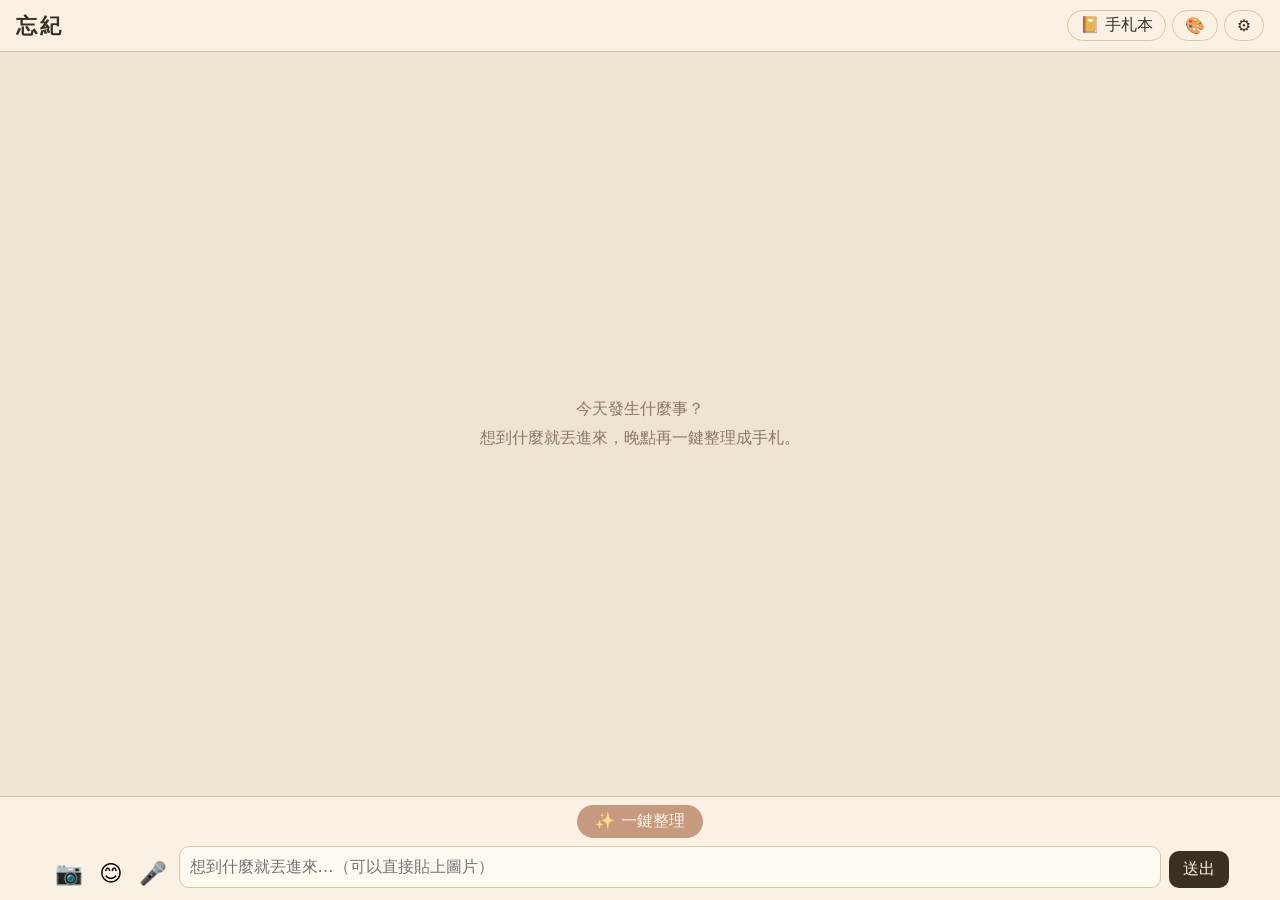
<file: index.html>
<!--
本機跑不要直接開html，在終端機打：
python -m http.server 8000
-->
<!DOCTYPE html>
<html lang="zh-Hant">
<head>
<meta charset="UTF-8">
<meta name="viewport" content="width=device-width, initial-scale=1.0">
<title>忘紀｜隨手忘記也沒關係</title>
<link rel="stylesheet" href="css/themes.css">
<link rel="stylesheet" href="css/base.css">
</head>
<body data-theme="kraft">

<header class="topbar">
  <h1 class="logo"><button id="btnLogo" class="logo-btn" title="回聊天室">忘紀</button></h1>
  <nav>
    <button id="btnToChat" class="nav-btn" hidden>← 回聊天室</button>
    <button id="btnToJournals" class="nav-btn">📔 手札本</button>
    <button id="btnTheme" class="nav-btn" aria-label="切換畫面主題">🎨</button>
    <button id="btnSettings" class="nav-btn" aria-label="設定">⚙️</button>
  </nav>
</header>

<!-- 聊天室畫面 -->
<main id="chatView" class="view">
  <div id="chatList" class="chat-list"></div>

  <div class="composer-wrap">
    <button id="btnGenerate" class="generate-btn">✨ 一鍵整理</button>
    <div id="stickerPanel" class="sticker-panel" hidden></div>
    <div id="voiceStatus" class="voice-status" hidden></div>
    <form id="composer" class="composer">
      <label class="icon-btn" title="上傳照片">
        📷
        <input id="imageInput" type="file" accept="image/*" multiple hidden>
      </label>
      <button type="button" id="btnStickers" class="icon-btn plain" title="貼圖">😊</button>
      <button type="button" id="btnVoice" class="icon-btn plain" title="語音輸入" hidden>🎤</button>
      <textarea id="textInput" rows="1" placeholder="想到什麼就丟進來…（可以直接貼上圖片）"></textarea>
      <button type="submit" class="send-btn">送出</button>
    </form>
  </div>
</main>

<!-- 手札本畫面 -->
<main id="journalView" class="view" hidden>
  <div id="journalList" class="journal-list"></div>
  <article id="journalReader" class="journal-reader" hidden></article>
</main>

<!-- 整理確認框 -->
<dialog id="confirmDlg">
  <p id="confirmText"></p>
  <p class="hint">文字風格（之後在手札頁也能切換）</p>
  <div id="stylePicker" class="style-picker"></div>
  <div class="dlg-actions">
    <button value="cancel" class="ghost">取消</button>
    <button value="all" id="btnConfirmAll" class="ghost">全部合成一篇</button>
    <button value="batch" id="btnConfirmBatch" class="primary">開始整理</button>
  </div>
</dialog>

<!-- 設定框 -->
<dialog id="settingsDlg">
  <h2>設定</h2>
  <!-- 刻意用 type="text" + CSS 遮罩，避免 Chrome 把 Key 當成密碼儲存、之後自動填入舊 Key -->
  <label>Groq API Key
    <input id="keyInput" type="text" class="secret" name="wangji-groq-key" placeholder="gsk_..."
           autocomplete="off" spellcheck="false" data-lpignore="true" data-1p-ignore>
  </label>
  <p id="keyStatus" class="hint"></p>
  <p class="hint">Key 只存在你這台裝置的瀏覽器裡，不會上傳到 GitHub 或任何地方。</p>
  <div class="dev-tools">
    <p class="hint">聊天室背景</p>
    <label class="file-btn ghost">選擇圖片<input id="bgInput" type="file" accept="image/*" hidden></label>
    <button type="button" id="btnBgRemove" class="ghost">移除背景</button>
  </div>
  <div class="dev-tools">
    <p class="hint">備份（包含所有紀錄、照片、貼圖、手札和回顧；不包含 API Key）</p>
    <button type="button" id="btnExportBackup" class="ghost">匯出備份</button>
    <label class="file-btn ghost">從備份還原<input id="backupInput" type="file" accept=".json,application/json" hidden></label>
  </div>
  <div id="folderSync" class="dev-tools">
    <p class="hint">本機資料夾（自動把原始紀錄存到 raw/、整理後的手札存到 journals/）</p>
    <p id="folderStatus" class="hint"></p>
    <button type="button" id="btnLinkFolder" class="ghost">連結資料夾</button>
    <button type="button" id="btnResync" class="ghost">重新同步全部</button>
  </div>
  <div class="dev-tools">
    <p class="hint">測試工具</p>
    <button type="button" id="btnSample" class="ghost">載入測試資料（4 天份）</button>
    <button type="button" id="btnClearAll" class="ghost danger">清除所有紀錄與手札</button>
    <button type="button" id="btnAiLog" class="ghost">AI 品質紀錄</button>
  </div>
  <div class="dlg-actions">
    <button type="button" id="btnTestKey" class="ghost">測試連線</button>
    <button value="cancel" class="ghost">取消</button>
    <button value="save" class="primary">儲存</button>
  </div>
</dialog>

<!-- AI 品質紀錄 -->
<dialog id="logDlg" class="log-dlg">
  <h2>AI 品質紀錄</h2>
  <div id="logBody"></div>
  <div class="dlg-actions">
    <button type="button" id="btnLogClear" class="ghost danger">清除紀錄</button>
    <button type="button" id="btnLogCSV" class="ghost">匯出 CSV</button>
    <button value="close" class="primary">關閉</button>
  </div>
</dialog>

<!-- 主題選單 -->
<dialog id="themeDlg">
  <h2>畫面主題</h2>
  <div id="themeGrid" class="theme-grid"></div>
  <div class="dlg-actions">
    <button value="close" class="primary">完成</button>
  </div>
</dialog>

<div id="toast" class="toast" hidden></div>

<script src="js/db.js"></script>
<script src="js/prompts.js"></script>
<script src="js/stickers.js"></script>
<script src="js/generate.js"></script>
<script src="js/render.js"></script>
<script src="js/sample.js"></script>
<script src="js/sync.js"></script>
<script src="js/app.js"></script>
</body>
</html>
</file>
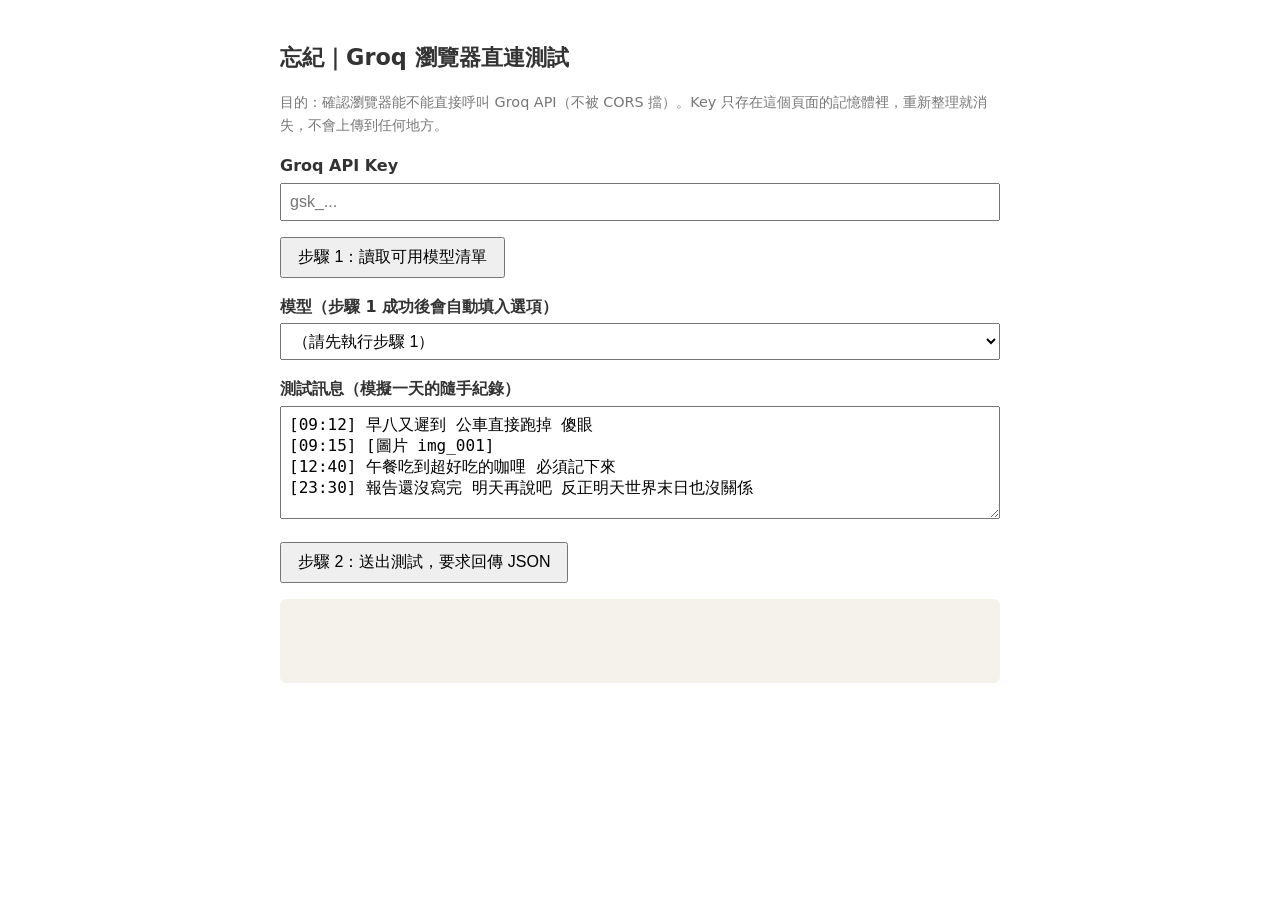
<file: test/groq-test.html>
<!DOCTYPE html>
<html lang="zh-Hant">
<head>
<meta charset="UTF-8">
<meta name="viewport" content="width=device-width, initial-scale=1.0">
<title>忘紀｜Groq 瀏覽器直連測試</title>
<style>
  body { font-family: system-ui, "Noto Sans TC", sans-serif; max-width: 720px; margin: 40px auto; padding: 0 16px; line-height: 1.6; color: #333; }
  h1 { font-size: 1.4rem; }
  label { display: block; margin-top: 16px; font-weight: 600; }
  input, select, textarea { width: 100%; padding: 8px; font-size: 1rem; box-sizing: border-box; margin-top: 4px; }
  button { margin-top: 16px; margin-right: 8px; padding: 8px 16px; font-size: 1rem; cursor: pointer; }
  pre { background: #f5f2ec; padding: 12px; white-space: pre-wrap; word-break: break-all; border-radius: 6px; min-height: 60px; }
  .ok { color: #2e7d32; font-weight: 600; }
  .fail { color: #c62828; font-weight: 600; }
  .hint { font-size: 0.9rem; color: #777; }
</style>
</head>
<body>
<h1>忘紀｜Groq 瀏覽器直連測試</h1>
<p class="hint">目的：確認瀏覽器能不能直接呼叫 Groq API（不被 CORS 擋）。Key 只存在這個頁面的記憶體裡，重新整理就消失，不會上傳到任何地方。</p>

<label>Groq API Key
  <input id="key" type="text" placeholder="gsk_..." autocomplete="off" spellcheck="false" data-lpignore="true" style="-webkit-text-security: disc;">
</label>

<button id="btnModels">步驟 1：讀取可用模型清單</button>
<label>模型（步驟 1 成功後會自動填入選項）
  <select id="model"><option value="">（請先執行步驟 1）</option></select>
</label>

<label>測試訊息（模擬一天的隨手紀錄）
  <textarea id="input" rows="5">[09:12] 早八又遲到 公車直接跑掉 傻眼
[09:15] [圖片 img_001]
[12:40] 午餐吃到超好吃的咖哩 必須記下來
[23:30] 報告還沒寫完 明天再說吧 反正明天世界末日也沒關係</textarea>
</label>

<button id="btnChat">步驟 2：送出測試，要求回傳 JSON</button>

<p id="status"></p>
<pre id="out"></pre>

<script>
const $ = (id) => document.getElementById(id);
const BASE = "https://api.groq.com/openai/v1";

function show(ok, msg, data) {
  $("status").className = ok ? "ok" : "fail";
  $("status").textContent = msg;
  $("out").textContent = typeof data === "string" ? data : JSON.stringify(data, null, 2);
}

async function call(path, options = {}) {
  const key = $("key").value.trim();
  if (!key) throw new Error("請先貼上 API Key");
  const res = await fetch(BASE + path, {
    ...options,
    headers: { "Authorization": "Bearer " + key, "Content-Type": "application/json" },
  });
  const body = await res.json().catch(() => ({}));
  if (!res.ok) throw new Error(`HTTP ${res.status}：${JSON.stringify(body)}`);
  return body;
}

$("btnModels").onclick = async () => {
  try {
    const data = await call("/models");
    const ids = data.data.map(m => m.id).sort();
    $("model").innerHTML = ids.map(id => `<option>${id}</option>`).join("");
    show(true, `✅ 連線成功，瀏覽器可以直接呼叫 Groq（共 ${ids.length} 個模型）`, ids);
  } catch (e) {
    const cors = e instanceof TypeError;
    show(false, cors ? "❌ 請求被擋（很可能是 CORS），純前端方案不可行" : "❌ 有回應但出錯（Key 錯誤或其他問題）", String(e));
  }
};

$("btnChat").onclick = async () => {
  const model = $("model").value;
  if (!model) return show(false, "請先執行步驟 1 選擇模型", "");
  show(true, "⏳ 生成中…", "");
  try {
    const data = await call("/chat/completions", {
      method: "POST",
      body: JSON.stringify({
        model,
        temperature: 0.7,
        response_format: { type: "json_object" },
        messages: [
          { role: "system", content: "你是日記整理助手。把使用者的隨手紀錄整理成 JSON：{\"title\": string, \"sections\": [{\"section_title\": string, \"refined_text\": string, \"matched_images\": string[]}]}。保留使用者口吻，不要寫成官方文章。只輸出 JSON。" },
          { role: "user", content: $("input").value },
        ],
      }),
    });
    const text = data.choices[0].message.content;
    try {
      show(true, "✅ 生成成功，且回傳內容可以解析成 JSON", JSON.parse(text));
    } catch {
      show(false, "⚠️ 生成成功，但回傳內容不是合法 JSON（之後靠驗證＋重試處理）", text);
    }
  } catch (e) {
    show(false, "❌ 生成失敗", String(e));
  }
};
</script>
</body>
</html>
</file>
<file: css/themes.css>
/* 畫面主題：只定義 CSS 變數，用 data-theme 切換。
   選擇器不限定 body，主題選單裡的色票小方塊也能套用同一組變數。 */

/* 牛皮紙復古風 */
[data-theme="kraft"] {
  --bg: #efe4cf;
  --paper: #f9f2e4;
  --ink: #3b2f24;
  --muted: #8a7a66;
  --accent: #a0522d;
  --accent-ink: #fff8ee;
  --bubble: #fffaf0;
  --bubble-border: #dccbaa;
  --line: #d8c7a6;
  --photo-frame: #ffffff;
  --font-journal: "Noto Serif TC", "PMingLiU", "Songti TC", serif;
}

/* 深夜黑金 */
[data-theme="noir"] {
  --bg: #13110e;
  --paper: #1e1b16;
  --ink: #ece0c4;
  --muted: #9a8c6e;
  --accent: #c9a227;
  --accent-ink: #13110e;
  --bubble: #29251e;
  --bubble-border: #4a4130;
  --line: #3a3326;
  --photo-frame: #3a3326;
  --font-journal: "Noto Serif TC", "PMingLiU", "Songti TC", serif;
}

/* 簡約日系北歐 */
[data-theme="nordic"] {
  --bg: #f3f3ef;
  --paper: #ffffff;
  --ink: #2f3437;
  --muted: #8c9196;
  --accent: #6f8f7f;
  --accent-ink: #ffffff;
  --bubble: #ffffff;
  --bubble-border: #e0e0da;
  --line: #e4e4de;
  --photo-frame: #ffffff;
  --font-journal: "Noto Sans TC", "Microsoft JhengHei", system-ui, sans-serif;
}

/* 櫻花手帳 */
[data-theme="sakura"] {
  --bg: #f8e8ec;
  --paper: #fff7f9;
  --ink: #5a3d46;
  --muted: #a5858f;
  --accent: #d4849a;
  --accent-ink: #ffffff;
  --bubble: #ffffff;
  --bubble-border: #f0cdd6;
  --line: #efd2d9;
  --photo-frame: #ffffff;
  --font-journal: "Noto Sans TC", "Microsoft JhengHei", system-ui, sans-serif;
}

/* 墨綠書房 */
[data-theme="forest"] {
  --bg: #1d2822;
  --paper: #25322b;
  --ink: #e3e7da;
  --muted: #92a294;
  --accent: #c8b27a;
  --accent-ink: #1d2822;
  --bubble: #2d3c34;
  --bubble-border: #3f5147;
  --line: #3a4a41;
  --photo-frame: #e3e7da;
  --font-journal: "Noto Serif TC", "PMingLiU", "Songti TC", serif;
}

/* 海鹽藍 */
[data-theme="ocean"] {
  --bg: #e4eff3;
  --paper: #f7fbfc;
  --ink: #23404c;
  --muted: #7b97a2;
  --accent: #3d8cab;
  --accent-ink: #ffffff;
  --bubble: #ffffff;
  --bubble-border: #cde0e7;
  --line: #d2e2e8;
  --photo-frame: #ffffff;
  --font-journal: "Noto Sans TC", "Microsoft JhengHei", system-ui, sans-serif;
}
</file>
<file: css/base.css>
* { box-sizing: border-box; }

/* hidden 屬性一律優先，避免被 display:flex 之類的規則蓋掉（畫面被切半的 bug 就是這個） */
[hidden] { display: none !important; }

html, body { height: 100%; margin: 0; }

body {
  background: var(--bg);
  color: var(--ink);
  font-family: system-ui, "Noto Sans TC", "Microsoft JhengHei", sans-serif;
  display: flex;
  flex-direction: column;
}

button { font: inherit; cursor: pointer; }
button:disabled { cursor: not-allowed; opacity: 0.55; }

/* ---------- 頂部列 ---------- */
.topbar {
  display: flex;
  align-items: center;
  justify-content: space-between;
  padding: 10px 16px;
  border-bottom: 1px solid var(--line);
  background: var(--paper);
}
.logo { margin: 0; font-size: 1.3rem; font-family: var(--font-journal); letter-spacing: 0.15em; }
.logo-btn { border: none; background: transparent; color: inherit; font: inherit; letter-spacing: inherit; padding: 0; cursor: pointer; }
.logo-btn:hover { color: var(--accent); }
.topbar nav { display: flex; gap: 6px; }
.nav-btn {
  background: transparent;
  border: 1px solid var(--line);
  border-radius: 999px;
  padding: 4px 12px;
  color: var(--ink);
}

/* ---------- 畫面容器 ---------- */
.view {
  flex: 1;
  min-height: 0;
  width: 100%;
  display: flex;
  flex-direction: column;
}
.view[hidden] { display: none; }

/* ---------- 聊天室 ---------- */
/* 聊天室跟著視窗寬度伸縮；寬螢幕兩側多留一點邊 */
.chat-list {
  flex: 1;
  overflow-y: auto;
  padding: 16px max(16px, 4vw);
  display: flex;
  flex-direction: column;
  gap: 10px;
}
/* 自訂聊天室背景：圖片固定不跟著捲動，文字加底色保持看得清楚 */
.chat-list.has-bg { background-size: cover; background-position: center; }
.chat-list.has-bg .date-sep,
.chat-list.has-bg .msg-meta,
.chat-list.has-bg .empty-hint {
  background: color-mix(in srgb, var(--paper) 85%, transparent);
  border-radius: 999px;
  padding: 1px 8px;
}
.chat-list.has-bg .empty-hint { border-radius: 12px; padding: 12px 18px; }
.file-btn { display: inline-block; cursor: pointer; border-radius: 8px; padding: 6px 12px; font-weight: normal !important; }

.empty-hint { margin: auto; text-align: center; color: var(--muted); line-height: 1.8; }

.date-sep {
  align-self: center;
  font-size: 0.8rem;
  color: var(--muted);
  padding: 2px 10px;
  border: 1px solid var(--line);
  border-radius: 999px;
  margin: 6px 0;
}

.msg {
  align-self: flex-end;
  max-width: min(78%, 640px);
  display: flex;
  flex-direction: column;
  align-items: flex-end;
  gap: 2px;
}
.bubble {
  background: var(--bubble);
  border: 1px solid var(--bubble-border);
  border-radius: 14px 14px 4px 14px;
  padding: 8px 12px;
  line-height: 1.6;
  white-space: pre-wrap;
  word-break: break-word;
}
.msg img {
  max-width: min(100%, 420px);
  max-height: 260px;
  border-radius: 10px;
  border: 1px solid var(--bubble-border);
  display: block;
}
.msg-meta { font-size: 0.72rem; color: var(--muted); }
.msg.processing { opacity: 0.5; }
.msg.selectable { cursor: pointer; }
.msg.selected .bubble,
.msg.selected img { outline: 2px solid var(--accent); outline-offset: 2px; }
.msg-actions { display: flex; gap: 6px; margin-top: 4px; }
.msg-actions button {
  border: 1px solid var(--line);
  background: var(--paper);
  color: var(--ink);
  border-radius: 999px;
  padding: 2px 12px;
  font-size: 0.82rem;
}
.msg-actions .del { color: #c0392b; border-color: #e3b5ae; }
.msg-actions .save { background: var(--accent); color: var(--accent-ink); border-color: var(--accent); }
.edit-box { display: flex; flex-direction: column; align-items: flex-end; width: min(480px, 70vw); }
.edit-box textarea {
  width: 100%;
  padding: 8px 10px;
  border: 2px solid var(--accent);
  border-radius: 12px;
  background: var(--bubble);
  color: var(--ink);
  font: inherit;
  line-height: 1.6;
  resize: vertical;
}
.tag {
  background: var(--accent);
  color: var(--accent-ink);
  border-radius: 4px;
  padding: 0 4px;
  margin-left: 4px;
}

.chat-journal {
  align-self: center;
  max-width: 90%;
  background: var(--paper);
  border: 1px dashed var(--accent);
  border-radius: 10px;
  padding: 8px 16px;
  color: var(--ink);
  font-family: var(--font-journal);
  line-height: 1.6;
  text-align: center;
}
.chat-journal span { display: block; font-size: 0.78rem; color: var(--muted); font-family: system-ui, sans-serif; }

/* ---------- 貼圖 ---------- */
/* 白色描邊＋陰影，看起來像一張貼紙（emoji 和透明背景圖片都適用） */
.chat-sticker,
.page-sticker,
.stk-face {
  filter: drop-shadow(2px 0 0 #fff) drop-shadow(-2px 0 0 #fff) drop-shadow(0 2px 0 #fff) drop-shadow(0 -2px 0 #fff)
    drop-shadow(0 3px 4px rgba(0, 0, 0, 0.25));
}
.chat-sticker { font-size: 64px; line-height: 1; }
.chat-sticker img { max-width: 120px; max-height: 120px; border: none; border-radius: 0; }
.msg.selected .chat-sticker { outline: 2px solid var(--accent); outline-offset: 4px; border-radius: 8px; }

.sticker-panel {
  display: flex;
  flex-direction: column;
  border: 1px solid var(--line);
  border-radius: 12px;
  background: var(--bubble);
  overflow: hidden;
}
.stk-tabs { display: flex; gap: 2px; padding: 4px 6px; border-bottom: 1px solid var(--line); overflow-x: auto; }
.stk-tab {
  border: none;
  background: transparent;
  font-size: 1.25rem;
  padding: 4px 8px;
  border-radius: 8px;
  opacity: 0.55;
}
.stk-tab.active { opacity: 1; background: var(--paper); box-shadow: inset 0 -2px 0 var(--accent); }
.stk-grid {
  display: grid;
  grid-template-columns: repeat(auto-fill, minmax(46px, 1fr));
  gap: 2px;
  max-height: 210px;
  overflow-y: auto;
  padding: 6px;
}
.stk {
  position: relative;
  display: flex;
  align-items: center;
  justify-content: center;
  border: none;
  background: transparent;
  border-radius: 10px;
  padding: 4px;
  cursor: pointer;
}
.stk:hover { background: var(--paper); transform: scale(1.12); }
.stk-face { font-size: 30px; line-height: 1; height: 38px; display: flex; align-items: center; }
.stk-face img { max-width: 40px; max-height: 38px; }
.stk-grid .stk-face { filter: none; } /* 面板裡就像鍵盤，不加貼紙描邊，捲動比較順 */
.stk-add .stk-face { color: var(--muted); }
.stk-empty { grid-column: 1 / -1; margin: 18px 0; text-align: center; color: var(--muted); font-size: 0.85rem; }
.stk-del {
  position: absolute;
  top: 0;
  right: 0;
  width: 18px;
  height: 18px;
  line-height: 18px;
  border-radius: 50%;
  background: var(--ink);
  color: var(--paper);
  font-size: 12px;
  text-align: center;
}
.icon-btn.plain { border: none; background: transparent; }
#btnVoice.recording { background: #e74c3c; color: #fff; border-radius: 50%; animation: pulse 1.2s ease-in-out infinite; }
@keyframes pulse { 50% { box-shadow: 0 0 0 6px rgba(231, 76, 60, 0.25); } }
@media (prefers-reduced-motion: reduce) { #btnVoice.recording { animation: none; } }
.voice-status { align-self: center; font-size: 0.85rem; color: var(--muted); background: var(--bubble); border: 1px solid var(--line); border-radius: 999px; padding: 3px 14px; max-width: 100%; overflow: hidden; text-overflow: ellipsis; white-space: nowrap; }
/* 拖曳圖片進聊天室時的提示框 */
#chatView.dropping .chat-list { outline: 3px dashed var(--accent); outline-offset: -10px; }

/* ---------- 輸入區 ---------- */
.composer-wrap {
  padding: 8px max(12px, 4vw) 12px;
  border-top: 1px solid var(--line);
  background: var(--paper);
  display: flex;
  flex-direction: column;
  gap: 8px;
}
.generate-btn {
  align-self: center;
  background: var(--accent);
  color: var(--accent-ink);
  border: none;
  border-radius: 999px;
  padding: 6px 18px;
}
.composer { display: flex; align-items: flex-end; gap: 8px; }
.icon-btn {
  font-size: 1.4rem;
  cursor: pointer;
  padding: 4px;
  line-height: 1;
}
.composer textarea {
  flex: 1;
  resize: none;
  max-height: 140px;
  padding: 8px 10px;
  border: 1px solid var(--line);
  border-radius: 10px;
  background: var(--bubble);
  color: var(--ink);
  font: inherit;
  line-height: 1.5;
}
.send-btn {
  background: var(--ink);
  color: var(--paper);
  border: none;
  border-radius: 10px;
  padding: 8px 14px;
}

/* ---------- 手札本列表 ---------- */
/* 手札本：背景和捲軸跟著視窗，內容最寬約 900px 置中（一行太長不好讀） */
.journal-list {
  padding: 16px max(16px, calc((100% - 900px) / 2));
  display: flex;
  flex-direction: column;
  gap: 10px;
  overflow-y: auto;
}
.journal-card {
  text-align: left;
  background: var(--paper);
  border: 1px solid var(--line);
  border-radius: 10px;
  padding: 12px 16px;
  color: var(--ink);
}
.journal-card strong { display: block; font-family: var(--font-journal); font-size: 1.08rem; margin-bottom: 2px; }
.journal-card span { font-size: 0.82rem; color: var(--muted); }

/* ---------- 手札閱讀 ---------- */
.journal-reader {
  overflow-y: auto;
  padding: 24px max(20px, calc((100% - 900px) / 2)) 48px;
  font-family: var(--font-journal);
}
.journal-reader[hidden] { display: none; }
.reader-back {
  font-family: system-ui, sans-serif;
  background: transparent;
  border: none;
  color: var(--muted);
  padding: 0;
  margin-bottom: 12px;
}
.reader-title { font-size: 1.7rem; margin: 0; line-height: 1.4; letter-spacing: 0.05em; }
.reader-summary { font-size: 1.1rem; margin: 4px 0 2px; }
.reader-range { color: var(--muted); font-size: 0.85rem; margin: 0 0 20px; font-family: system-ui, sans-serif; }

/* 極簡備忘錄 */
.memo {
  background: var(--paper);
  border: 1px solid var(--line);
  border-radius: 6px;
  padding: 20px 24px;
}
.memo-block + .memo-block { margin-top: 16px; padding-top: 16px; border-top: 1px dashed var(--line); }
.memo-block h3 { margin: 0 0 6px; font-size: 1.05rem; }
.memo-block ul { margin: 0; padding-left: 1.2em; line-height: 1.9; }
.memo-block p { margin: 0; line-height: 1.9; white-space: pre-wrap; }
.memo-gallery {
  margin-top: 18px;
  display: grid;
  grid-template-columns: repeat(auto-fill, minmax(120px, 1fr));
  gap: 10px;
}
.memo-gallery img {
  width: 100%;
  aspect-ratio: 1;
  object-fit: cover;
  border-radius: 4px;
  border: 4px solid var(--photo-frame);
  box-shadow: 0 2px 5px rgba(0, 0, 0, 0.15);
}

/* ---------- 手札本首頁 ---------- */
.home-tabs { display: flex; gap: 6px; margin-bottom: 4px; }
.home-tab {
  flex: 1;
  border: 1px solid var(--line);
  background: var(--paper);
  color: var(--ink);
  border-radius: 10px;
  padding: 8px 0;
}
.home-tab.active { background: var(--accent); color: var(--accent-ink); border-color: var(--accent); }
.home-panel { display: flex; flex-direction: column; gap: 10px; }
.month-nav { display: flex; align-items: center; justify-content: center; gap: 16px; font-family: var(--font-journal); font-size: 1.1rem; }
.month-nav button {
  border: 1px solid var(--line);
  background: var(--paper);
  color: var(--ink);
  border-radius: 50%;
  width: 34px;
  height: 34px;
  font-size: 1.1rem;
}

/* 月曆 */
.calendar { display: grid; grid-template-columns: repeat(7, 1fr); gap: 4px; }
.cal-week { text-align: center; font-size: 0.8rem; color: var(--muted); padding: 2px 0; }
.cal-day {
  position: relative;
  aspect-ratio: 1;
  border-radius: 8px;
  border: 1px solid transparent;
  background: transparent;
  color: var(--muted);
  display: flex;
  flex-direction: column;
  align-items: center;
  justify-content: flex-start;
  padding: 4px 0 0;
  font: inherit;
}
.cal-day.has { background: var(--paper); border-color: var(--line); color: var(--ink); cursor: pointer; }
.cal-day.has:hover { border-color: var(--accent); }
.cal-day.today .cal-num { background: var(--accent); color: var(--accent-ink); border-radius: 999px; padding: 0 6px; }
.cal-day.picked { border-color: var(--accent); box-shadow: 0 0 0 1px var(--accent); }
.cal-num { font-size: 0.8rem; line-height: 1.5; }
.cal-mood { font-size: clamp(18px, 4vw, 28px); line-height: 1.2; margin-top: auto; margin-bottom: auto; }
.cal-count {
  position: absolute;
  top: 3px;
  right: 4px;
  font-size: 0.65rem;
  background: var(--ink);
  color: var(--paper);
  border-radius: 999px;
  padding: 0 5px;
}
.cal-hint { text-align: center; margin: 0; }
.cal-picked { display: flex; flex-direction: column; gap: 8px; }

/* 列表卡片上的心情、搜尋 */
.card-mood { float: right; font-size: 1.6rem; line-height: 1; margin-left: 8px; }
.search-input {
  width: 100%;
  padding: 10px 14px;
  border: 1px solid var(--line);
  border-radius: 999px;
  background: var(--paper);
  color: var(--ink);
  font: inherit;
}
#searchResults { display: flex; flex-direction: column; gap: 10px; }
.snippet { display: block; margin: 4px 0 2px; color: var(--ink) !important; font-size: 0.9rem !important; }
mark { background: color-mix(in srgb, var(--accent) 35%, transparent); color: inherit; border-radius: 3px; padding: 0 2px; }

/* 心情統計 */
.mood-stats { display: grid; grid-template-columns: 1fr 1fr; gap: 10px; }
.mood-hero { background: var(--paper); border: 1px solid var(--line); border-radius: 10px; padding: 12px 16px; display: flex; flex-direction: column; }
.mood-hero b { font-size: 2rem; font-family: var(--font-journal); line-height: 1.2; }
.mood-hero span { color: var(--muted); font-size: 0.85rem; }
.mood-chart { width: 100%; height: auto; background: var(--paper); border: 1px solid var(--line); border-radius: 10px; }
.mood-grid { stroke: var(--line); stroke-width: 1; }
.mood-base { stroke: var(--muted); stroke-width: 1; }
.mood-axis { fill: var(--muted); font-size: 12px; }
.mood-fill { fill: var(--accent); }
.mood-hit { fill: transparent; }
.mood-bar:hover .mood-fill { opacity: 0.75; }
.mood-bar:hover .mood-hit { fill: color-mix(in srgb, var(--accent) 10%, transparent); }
.mood-tags { display: flex; flex-wrap: wrap; gap: 6px; }
.mood-tag { background: var(--paper); border: 1px solid var(--line); border-radius: 999px; padding: 4px 12px; font-size: 0.9rem; }
.mood-tag b { margin-left: 6px; color: var(--muted); font-weight: normal; }
.fill-mood { border-radius: 8px; padding: 8px 14px; align-self: flex-start; }

/* AI 品質紀錄 */
dialog.log-dlg { width: min(94vw, 720px); max-height: 88vh; }
.log-stats { display: grid; grid-template-columns: repeat(auto-fit, minmax(130px, 1fr)); gap: 8px; margin-bottom: 6px; }
.log-stats .mood-hero b { font-size: 1.5rem; }
.log-table { width: 100%; border-collapse: collapse; font-size: 0.82rem; margin-bottom: 8px; }
.log-table th, .log-table td { text-align: left; padding: 5px 6px; border-bottom: 1px solid var(--line); vertical-align: top; }
.log-table th { color: var(--muted); font-weight: 600; }
.log-fail { color: #c0392b; }

/* 月回顧 */
.review-card { background: var(--paper); border: 1px solid var(--line); border-radius: 10px; padding: 16px 18px; font-family: var(--font-journal); }
.review-head { display: flex; justify-content: space-between; align-items: center; gap: 8px; }
.review-head h3 { margin: 0; font-size: 1.1rem; }
.review-head button { border-radius: 8px; padding: 4px 12px; font-family: system-ui, sans-serif; font-size: 0.85rem; }
.review-title { font-size: 1.15rem; margin: 12px 0 6px; }
.review-card > p:not(.hint):not(.review-title) { line-height: 1.9; margin: 0 0 8px; white-space: pre-wrap; }
.review-cols { display: grid; grid-template-columns: 1fr 1fr; gap: 14px; margin: 10px 0; }
.review-cols h4 { margin: 0 0 4px; font-size: 0.95rem; }
.review-cols ul { margin: 0; padding-left: 1.1em; line-height: 1.8; }
.review-day {
  border: 1px solid var(--line);
  background: var(--bubble);
  color: var(--muted);
  border-radius: 999px;
  padding: 0 8px;
  margin-right: 6px;
  font-size: 0.78rem;
  font-family: system-ui, sans-serif;
}
.review-best { margin: 4px 0; }

/* 匯出圖片：畫面外排版，給 html2canvas 截圖 */
.export-holder { position: absolute; left: -10000px; top: 0; width: 760px; }
.export-page { background: var(--bg); color: var(--ink); overflow: visible; padding: 36px 32px 28px; }
.export-foot { text-align: center; color: var(--muted); margin: 24px 0 0; font-size: 0.85rem; letter-spacing: 0.2em; }

/* 手札列表的日期分組標題 */
.day-head { margin: 10px 0 0; font-family: var(--font-journal); font-size: 1.05rem; color: var(--muted); }
.day-head:first-child { margin-top: 0; }

/* 一整篇的文章版面 */
.article {
  background: var(--paper);
  border: 1px solid var(--line);
  border-radius: 6px;
  padding: 24px 26px;
}
.article p { margin: 0 0 1.1em; line-height: 2; white-space: pre-wrap; word-break: break-word; }
.article p:last-of-type { margin-bottom: 0; }
/* 每段自成一個區塊（flow-root），照片只在自己這段裡排，避免文字被左右兩張照片夾成窄直排 */
.para { display: flow-root; }
.para + .para { margin-top: 1.1em; }
.para p { margin: 0; }
.para-img { width: 42%; margin: 4px 0 12px; }
.para-img.right { float: right; clear: right; margin-left: 20px; }
.para-img.left { float: left; clear: left; margin-right: 20px; }
/* 大圖橫幅：整排寬，放在文字上方 */
.para-hero { margin: 0 0 14px; }
.para-hero img { width: 100%; max-height: 460px; object-fit: cover; display: block; border-radius: 4px; border: 6px solid var(--photo-frame); box-shadow: 0 2px 6px rgba(0, 0, 0, 0.15); }
/* 兩張並排／拼貼：放在文字上方的格子 */
.para-grid { display: grid; gap: 10px; margin: 0 0 14px; }
.para-grid figure { margin: 0; }
.para-grid img { width: 100%; height: 100%; object-fit: cover; display: block; border-radius: 4px; border: 5px solid var(--photo-frame); box-shadow: 0 2px 6px rgba(0, 0, 0, 0.15); }
.para-grid.pair { grid-template-columns: 1fr 1fr; grid-auto-rows: 220px; }
.para-grid.collage { grid-template-columns: 2fr 1fr; grid-auto-rows: 150px; }
.para-grid.collage figure:first-child { grid-column: span 1; grid-row: span 2; }
/* 拍立得：小張、斜放、底部白邊較寬 */
.para-polaroid { width: 28%; margin: 4px 0 14px; background: #fff; padding: 8px 8px 26px; box-shadow: 0 3px 8px rgba(0, 0, 0, 0.18); transform: rotate(var(--rot, 3deg)); }
/* 正方形裁切，像真的拍立得；直式照片也不會拉得太長 */
.para-polaroid img { width: 100%; aspect-ratio: 1; object-fit: cover; display: block; }
.para-polaroid.right { float: right; clear: right; margin-left: 22px; }
.para-polaroid.left { float: left; clear: left; margin-right: 22px; }
.para-img img {
  width: 100%;
  display: block;
  border-radius: 4px;
  border: 6px solid var(--photo-frame);
  box-shadow: 0 2px 6px rgba(0, 0, 0, 0.15);
}
.clear { clear: both; }

/* 閱讀頁上方：返回＋編輯／刪除 */
.reader-top { display: flex; justify-content: space-between; align-items: center; gap: 8px; margin-bottom: 12px; flex-wrap: wrap; }
.reader-top .reader-back { margin-bottom: 0; }
.reader-actions { display: flex; gap: 6px; font-family: system-ui, sans-serif; }
.reader-actions button {
  border: 1px solid var(--line);
  background: var(--paper);
  color: var(--ink);
  border-radius: 999px;
  padding: 3px 12px;
  font-size: 0.85rem;
}
.reader-actions .del { color: #c0392b; border-color: #e3b5ae; }

.reader-actions .on { background: var(--accent); color: var(--accent-ink); border-color: var(--accent); }

/* 原文對照 */
.compare { background: var(--paper); border: 1px solid var(--line); border-radius: 6px; padding: 16px 18px; }
.cmp-stats { margin: 0 0 12px; font-family: system-ui, sans-serif; font-size: 0.85rem; color: var(--muted); }
.cmp-row { display: grid; grid-template-columns: 1fr 1fr; gap: 18px; padding: 12px 0; border-top: 1px dashed var(--line); }
.cmp-head { font-family: system-ui, sans-serif; font-size: 0.8rem; font-weight: 600; color: var(--muted); border-top: none; padding-top: 0; }
.cmp-raw { font-family: system-ui, sans-serif; font-size: 0.9rem; display: flex; flex-direction: column; gap: 6px; }
.cmp-msg { display: flex; gap: 8px; align-items: flex-start; line-height: 1.6; word-break: break-word; }
.cmp-time { color: var(--muted); font-size: 0.75rem; flex-shrink: 0; padding-top: 3px; }
.cmp-thumb { width: 72px; border-radius: 4px; border: 3px solid var(--photo-frame); }
.cmp-sticker { font-size: 26px; line-height: 1; }
.cmp-sticker img { width: 36px; }
.cmp-none { color: var(--muted); font-size: 0.8rem; }
.cmp-new p { margin: 0; line-height: 1.9; white-space: pre-wrap; }
.cmp-new ul { margin: 0; padding-left: 1.2em; line-height: 1.9; }
.cmp-new h4 { margin: 8px 0 2px; font-size: 0.95rem; }
.cmp-new h4:first-child { margin-top: 0; }

/* 手札編輯 */
.journal-editor { font-family: system-ui, sans-serif; display: flex; flex-direction: column; gap: 14px; }
.edit-label { display: flex; flex-direction: column; gap: 6px; font-weight: 600; font-size: 0.9rem; color: var(--muted); }
.journal-editor input,
.journal-editor textarea {
  font: inherit;
  font-weight: normal;
  font-family: var(--font-journal);
  font-size: 1rem;
  color: var(--ink);
  background: var(--paper);
  border: 1px solid var(--line);
  border-radius: 8px;
  padding: 10px 12px;
  line-height: 1.8;
  resize: vertical;
}

/* 手札裡的貼紙：歪歪的貼在段落旁（留在紙張框內） */
.page-sticker {
  font-size: 54px;
  line-height: 1;
  transform: rotate(var(--rot, -6deg));
  margin: 0 0 6px;
}
.page-sticker img { width: 80px; height: auto; display: block; }
.page-sticker.right { float: right; margin-left: 12px; }
.page-sticker.left { float: left; margin-right: 12px; }
.memo-stickers { float: right; display: flex; gap: 4px; margin: 0 0 8px 12px; }
.memo-stickers .page-sticker { font-size: 44px; }
.memo-stickers .page-sticker img { width: 64px; }

/* 編輯模式：每段一個框，下面是照片和貼紙的調整 */
/* 手札編輯的段落框（不要跟聊天室編輯訊息的 .edit-box 撞名，那個有寬度限制） */
.jedit-box { border: 1px solid var(--line); border-radius: 10px; padding: 12px; background: var(--paper); display: flex; flex-direction: column; gap: 8px; }
.edit-head { display: flex; justify-content: space-between; align-items: center; gap: 8px; flex-wrap: wrap; font-weight: 600; font-size: 0.9rem; color: var(--muted); }
.edit-layout-label { display: flex; align-items: center; gap: 6px; font-weight: normal; }
.edit-layout { font: inherit; padding: 3px 6px; border: 1px solid var(--line); border-radius: 6px; background: var(--bubble); color: var(--ink); }
.edit-media { display: flex; flex-direction: column; gap: 8px; }
.edit-photo { display: flex; gap: 10px; align-items: center; }
.edit-photo img { width: 96px; height: 72px; object-fit: cover; border-radius: 4px; flex-shrink: 0; }
.edit-photo-side { flex: 1; display: flex; flex-direction: column; gap: 6px; min-width: 0; }
.journal-editor .edit-note { font-family: system-ui, sans-serif; font-size: 0.85rem; padding: 5px 8px; line-height: 1.4; }
.mini-row { display: flex; gap: 4px; flex-wrap: wrap; }
.mini-btn {
  border: 1px solid var(--line);
  background: var(--bubble);
  color: var(--ink);
  border-radius: 999px;
  padding: 2px 10px;
  font-size: 0.78rem;
}
.edit-stickers { display: flex; flex-wrap: wrap; gap: 10px; }
.edit-sticker { display: flex; align-items: center; gap: 6px; border: 1px dashed var(--line); border-radius: 8px; padding: 4px 8px; }
.edit-sticker-face { font-size: 28px; line-height: 1; }
.edit-sticker-face img { width: 36px; display: block; }
.edit-hidden { display: flex; flex-wrap: wrap; gap: 10px; align-items: center; border: 1px dashed var(--line); border-radius: 10px; padding: 10px; }
.edit-hidden .hint { width: 100%; margin: 0; }
.edit-hidden-item { display: flex; align-items: center; gap: 6px; }
.edit-hidden-item img { width: 56px; height: 42px; object-fit: cover; border-radius: 4px; opacity: 0.6; }

/* 前一篇／後一篇 */
.reader-nav {
  display: flex;
  justify-content: space-between;
  gap: 10px;
  margin-top: 24px;
  font-family: system-ui, sans-serif;
}
.nav-turn {
  border: 1px solid var(--line);
  background: var(--paper);
  color: var(--ink);
  border-radius: 999px;
  padding: 6px 16px;
}



.section {
  background: var(--paper);
  border: 1px solid var(--line);
  border-radius: 6px;
  padding: 18px 20px;
  margin-bottom: 18px;
  display: flex;
  gap: 18px;
  align-items: flex-start;
}
.section:nth-child(even) { flex-direction: row-reverse; }
.section-body { flex: 1; min-width: 0; }
.section h3 { margin: 0 0 4px; font-size: 1.15rem; }
.section .time { color: var(--muted); font-size: 0.8rem; margin: 0 0 10px; font-family: system-ui, sans-serif; }
.section p { margin: 0; line-height: 1.9; white-space: pre-wrap; word-break: break-word; }
.section-images { width: 40%; flex-shrink: 0; display: flex; flex-direction: column; gap: 8px; }
.section-images img {
  width: 100%;
  border-radius: 4px;
  border: 6px solid var(--photo-frame);
  box-shadow: 0 2px 6px rgba(0, 0, 0, 0.15);
}

@media (max-width: 600px) {
  .cmp-row { grid-template-columns: 1fr; gap: 8px; }
  .review-cols { grid-template-columns: 1fr; }
  .cmp-head { display: none; }
  .cmp-new { border-left: 3px solid var(--accent); padding-left: 10px; }
  .page-sticker { font-size: 44px; }
  .para-img.right, .para-img.left { float: none; width: 100%; margin: 0 0 12px; }
  .para-polaroid { width: 46%; }
  .para-grid.pair { grid-auto-rows: 140px; }
  .para-grid.collage { grid-template-columns: 1fr 1fr; grid-auto-rows: 110px; }
  .article { padding: 18px; }
  .section, .section:nth-child(even) { flex-direction: column; }
  .section-images { width: 100%; }
  .msg { max-width: 88%; }
}

.section ul { margin: 0; padding-left: 1.2em; line-height: 1.9; }

/* ---------- 風格選擇（確認框與閱讀頁共用） ---------- */
.style-picker { display: flex; flex-wrap: wrap; gap: 6px; margin: 4px 0 8px; }
.style-chip {
  border: 1px solid var(--line);
  background: transparent;
  color: var(--ink);
  border-radius: 999px;
  padding: 4px 12px;
  font-family: system-ui, sans-serif;
  font-size: 0.88rem;
}
.style-chip.active { background: var(--accent); color: var(--accent-ink); border-color: var(--accent); }
.style-chip .cached { opacity: 0.7; font-size: 0.75rem; margin-left: 2px; }
.reader-styles { margin-bottom: 20px; }
.rewrite-btn {
  margin-left: 8px;
  border: 1px solid var(--line);
  background: var(--paper);
  color: var(--ink);
  border-radius: 999px;
  padding: 1px 10px;
  font-size: 0.78rem;
}
.reader-styles .label { font-family: system-ui, sans-serif; font-size: 0.8rem; color: var(--muted); margin-bottom: 4px; }
.rewriting { opacity: 0.45; pointer-events: none; }

/* ---------- 主題選單 ---------- */
.theme-grid { display: grid; grid-template-columns: 1fr 1fr; gap: 8px; }
.theme-opt {
  display: flex;
  flex-direction: column;
  gap: 6px;
  align-items: flex-start;
  border: 1px solid var(--line);
  background: transparent;
  color: var(--ink);
  border-radius: 10px;
  padding: 8px 10px;
  font-size: 0.9rem;
}
.theme-opt.active { border: 2px solid var(--accent); }
.swatch { display: flex; width: 100%; height: 18px; border-radius: 4px; overflow: hidden; border: 1px solid rgba(0, 0, 0, 0.1); }
.swatch i { flex: 1; }

/* ---------- 對話框 ---------- */
dialog {
  border: 1px solid var(--line);
  border-radius: 12px;
  background: var(--paper);
  color: var(--ink);
  width: min(92vw, 420px);
  padding: 20px;
}
dialog::backdrop { background: rgba(0, 0, 0, 0.35); }
dialog h2 { margin-top: 0; font-size: 1.2rem; }
dialog label { display: block; font-weight: 600; }
dialog input {
  width: 100%;
  margin-top: 6px;
  padding: 8px;
  border: 1px solid var(--line);
  border-radius: 8px;
  font: inherit;
}
.secret { -webkit-text-security: disc; font-family: monospace; }
#confirmText { line-height: 1.8; white-space: pre-line; margin-top: 0; }
.hint { font-size: 0.85rem; color: var(--muted); }
.dlg-actions { display: flex; justify-content: flex-end; gap: 8px; margin-top: 16px; flex-wrap: wrap; }
.dlg-actions button { border-radius: 8px; padding: 6px 14px; }
.dev-tools { margin-top: 14px; padding-top: 10px; border-top: 1px dashed var(--line); display: flex; flex-wrap: wrap; gap: 8px; align-items: center; }
.dev-tools .hint { width: 100%; margin: 0; }
.dev-tools button { border-radius: 8px; padding: 6px 12px; }
.danger { color: #c0392b; border-color: #e3b5ae; }
.primary { background: var(--accent); color: var(--accent-ink); border: none; }
.ghost { background: transparent; border: 1px solid var(--line); color: var(--ink); }

/* ---------- 提示訊息 ---------- */
.toast {
  position: fixed;
  left: 50%;
  bottom: 140px;
  transform: translateX(-50%);
  background: var(--ink);
  color: var(--paper);
  padding: 10px 18px;
  border-radius: 999px;
  max-width: 90vw;
  box-shadow: 0 4px 12px rgba(0, 0, 0, 0.25);
  z-index: 10;
}
.toast.clickable { cursor: pointer; text-decoration: underline; }
.toast[hidden] { display: none; }
</file>
